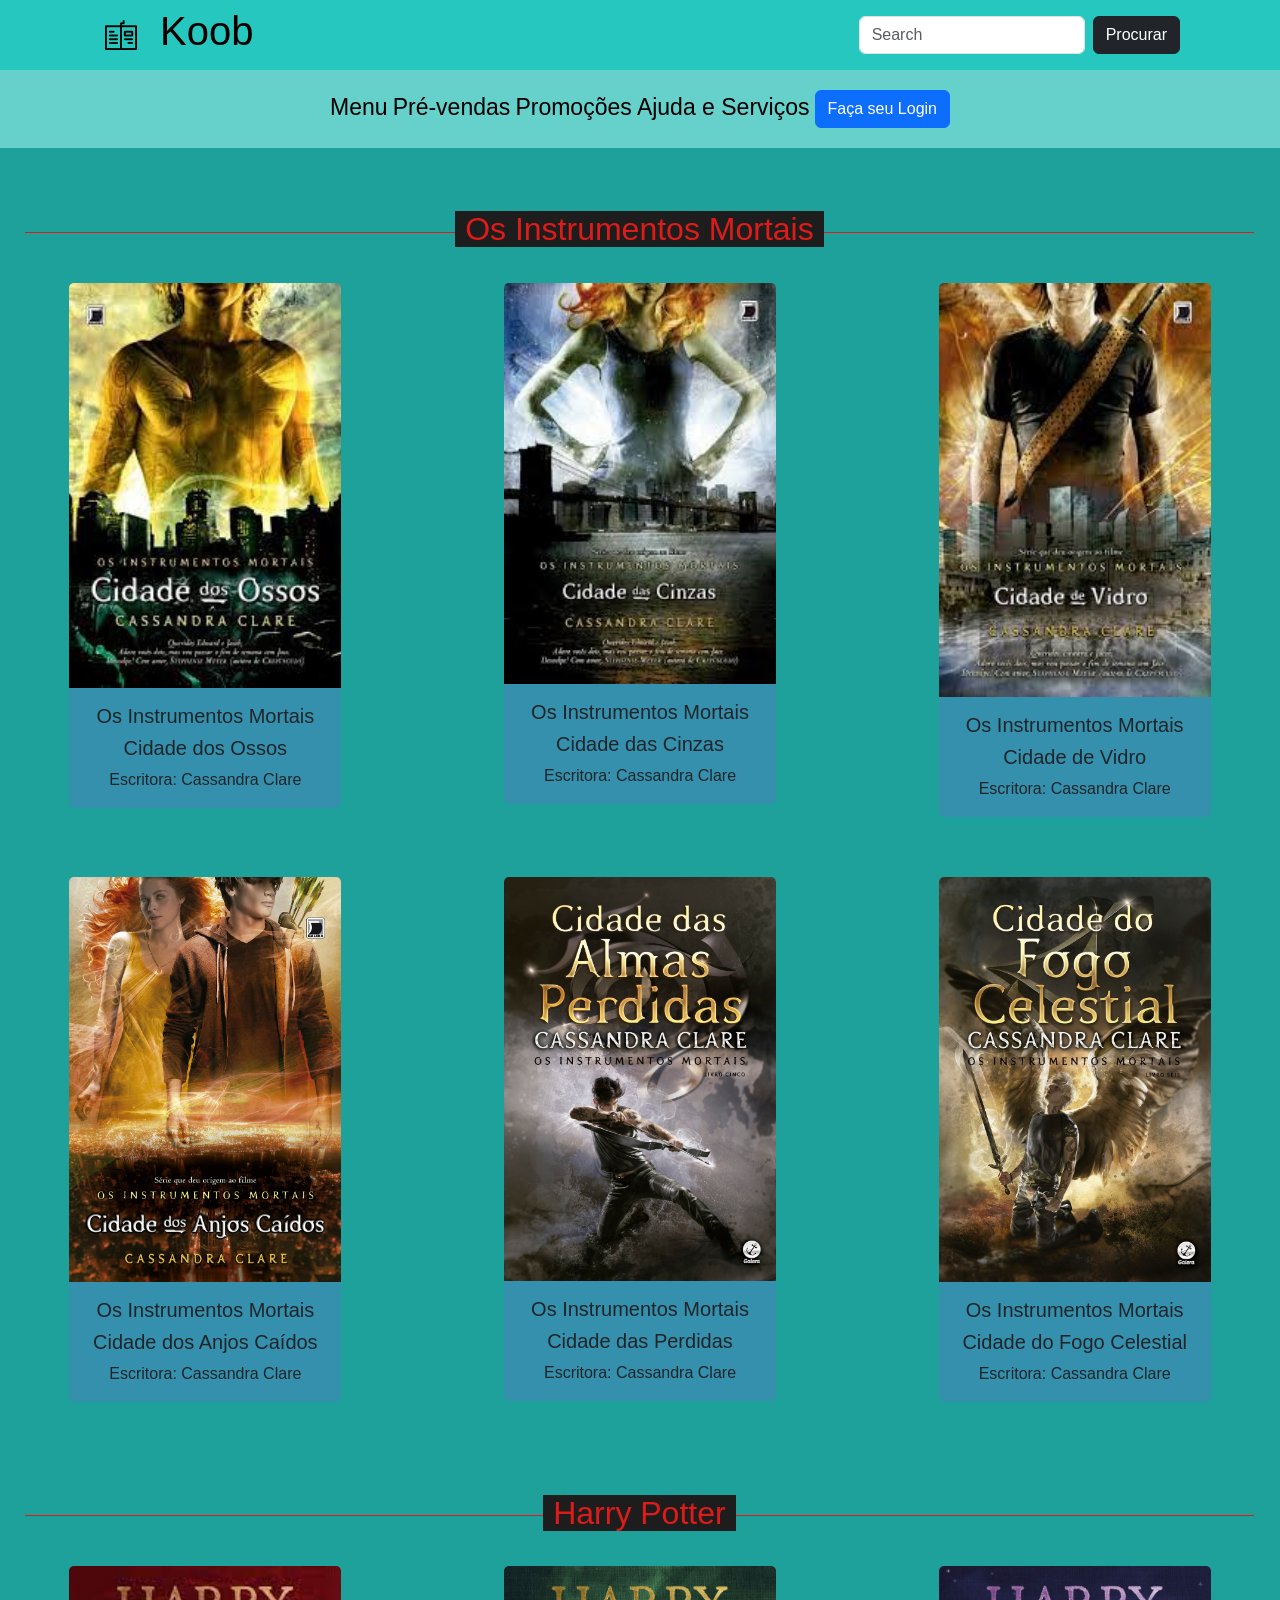
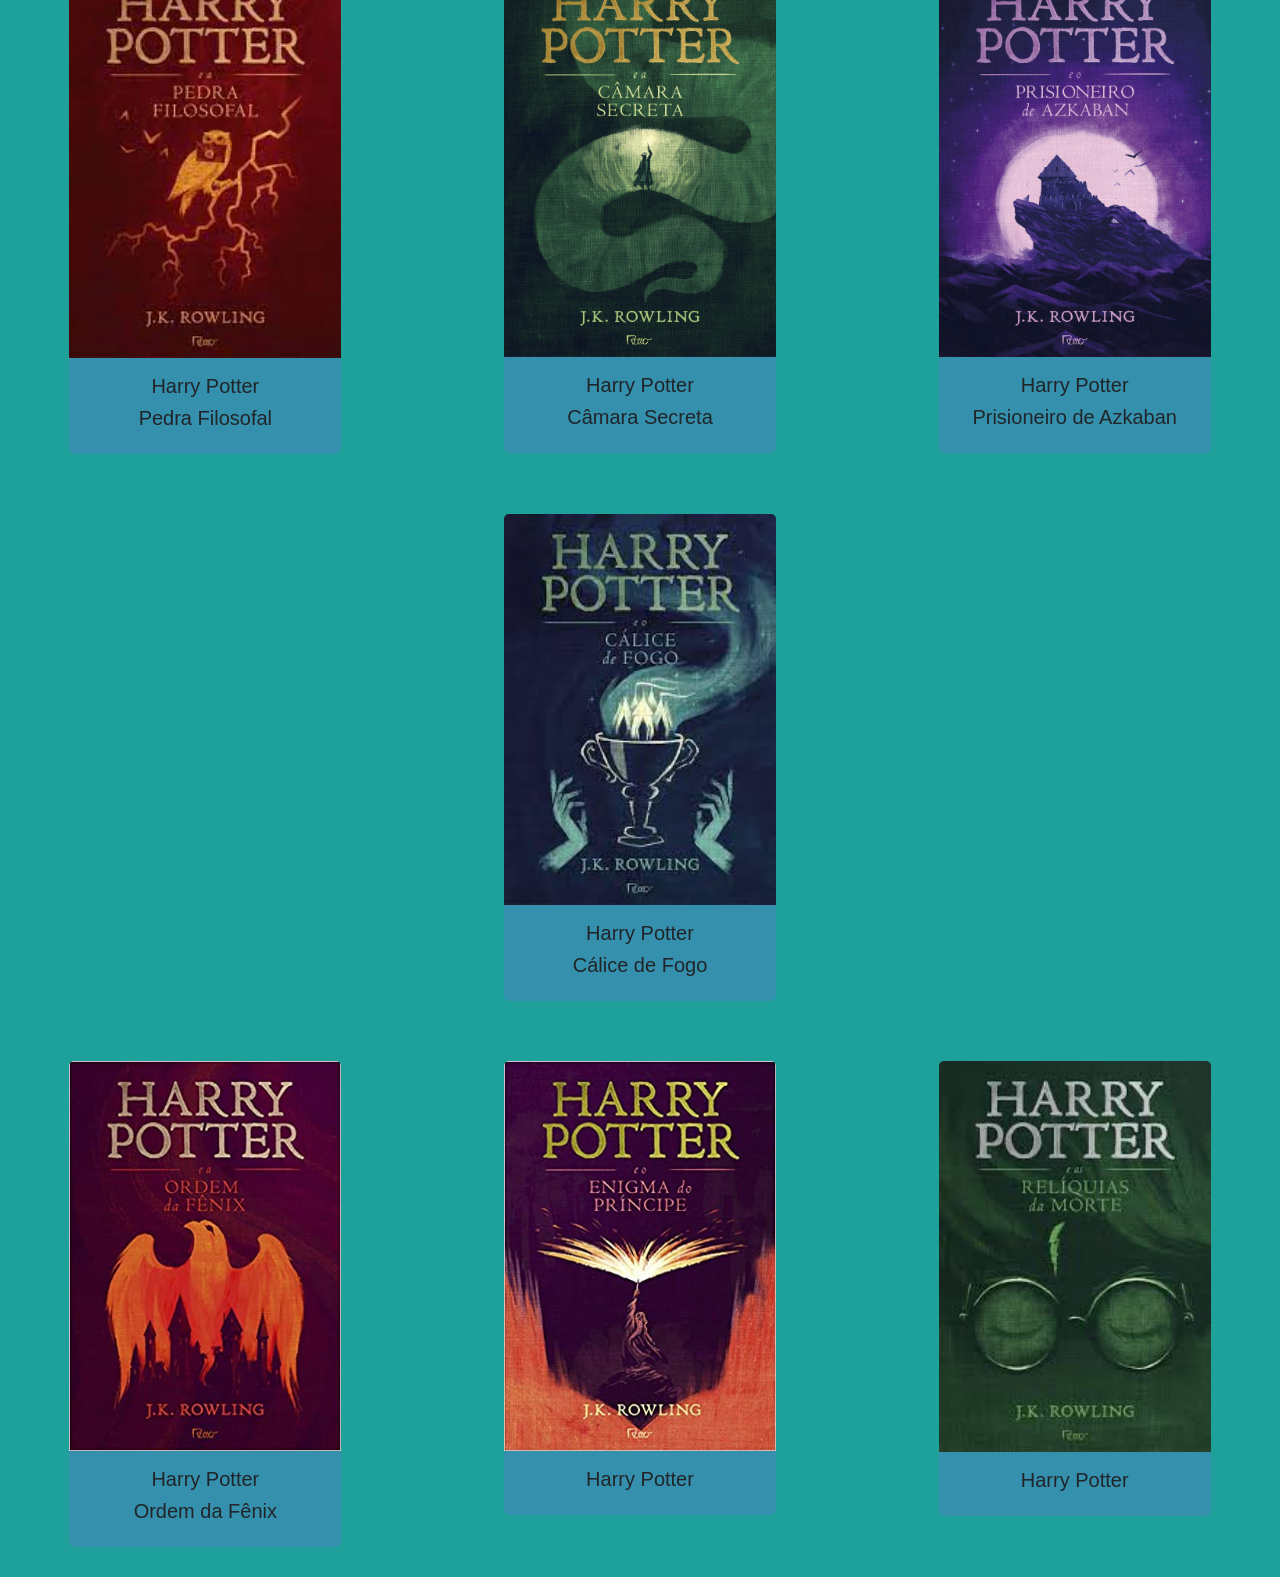
<file: index.html>
<!DOCTYPE html>
<html lang="pt-BR">
<head>

    <meta charset="UTF-8">
    <meta http-equiv="X-UA-Compatible" content="IE=edge">
    <meta name="viewport" content="width=device-width, initial-scale=1.0">
    <link href="https://cdn.jsdelivr.net/npm/bootstrap@5.1.3/dist/css/bootstrap.min.css" rel="stylesheet" integrity="sha384-1BmE4kWBq78iYhFldvKuhfTAU6auU8tT94WrHftjDbrCEXSU1oBoqyl2QvZ6jIW3" crossorigin="anonymous">
    <link rel="stylesheet" href="css/style.css">
    <link rel="stylesheet" href="css/form.css">
    <link rel="stylesheet" href="fontawesome-free-6.0.0-beta3-web/css/all.css">
    <title> Koob </title>

</head>
<body>

<audio src="" loop  >
</audio>

    <nav class="menu-nav"> <!-- começo da navbar -->


      <img src="img/open-book.png" alt="" class="open">
      <img src="img/notebook.png" alt="" class="close">

      <a href="#" class="titulo"> <h1> Koob </h1> </a>
      <div class="openmenu"><i class="fa fa-bars"></i> </div>
      <ul class="menu-list">

        <form class="d-flex">
          <input class="form-control me-2" type="search" placeholder="Search" aria-label="Search">
          <button type="button" class="btn btn-dark">Procurar</button>
        </form>

        <div class="closemenu"><i class="fa fa-times"></i></div>

        <div class="telefone">

          <a href="#menuNavega" id="btnAbrirNav" class="abrirContent navComp__link"><i class="icon-arrow-down"></i>Menu</a>
          <br>
          <a href="https://www.cinepolis.com.br/pre-vendas/" class="navComp__link navComp__link--pv">Pré-vendas</a>
          <br>
          <a href="https://www.cinepolis.com.br/promocoes.html" class="navComp__link navComp__link--pv">Promoções</a>
          <br>
          <a href="https://www.cinepolis.com.br/produtos-e-servicos.html" class="navComp__link navComp__link--ps">Ajuda e Serviços</a>

        </div>

        <span class="icons">

          <a href="https://pt-br.facebook.com/"> <i class="fab fa-facebook"> </i> </a>
          <a href="https://www.instagram.com/"> <i class="fab fa-instagram"> </i ></a>
          <a href="https://twitter.com/i/flow/login"> <i class="fab fa-twitter"> </i> </a>
          <a href="https://github.com/"> <i class="fab fa-github"> </i> </a>

        </span>
      </ul>
    </nav> <!-- fim da nav bar -->

    <div class="sub-nav"> <!-- começo da sub-nav -->

      <div class="espacamento">

        <a href="#menuNavega" id="btnAbrirNav" class="abrirContent navComp__link"><i class="icon-arrow-down"></i>Menu</a>
        <a href="https://www.cinepolis.com.br/pre-vendas/" class="navComp__link navComp__link--pv">Pré-vendas</a>
        <a href="https://www.cinepolis.com.br/promocoes.html" class="navComp__link navComp__link--pv">Promoções</a>
        <a href="https://www.cinepolis.com.br/produtos-e-servicos.html" class="navComp__link navComp__link--ps">Ajuda e Serviços</a>
        <div class="modal fade" id="exampleModalToggle" aria-hidden="true" aria-labelledby="exampleModalToggleLabel" tabindex="-1">
          <div class="modal-dialog modal-dialog-centered">
            <div class="modal-content">
              <div class="modal-header">
                <h5 class="modal-title" id="exampleModalToggleLabel"> Faça seu Login </h5>
                <button type="button" class="btn-close" data-bs-dismiss="modal" aria-label="Close"></button>
              </div>
              <div class="modal-body">

                <form class="formulario">

                  <label for="name"> Nome completo: </label>
                  <br>
                  <input type="text" placeholder=" Digite aqui seu Nome ">
                  <br>
                  <label for="cpf"> CPF: </label>
                  <br>
                  <input type="password" placeholder=" Insira aqui seu CPF ">
                  <br>
                  <label for="email"> Email: </label>
                  <br>
                  <input type="email" placeholder=" Insira aqui seu Email ">
                  <br>
                  <button type="submit"> Entrar </button>

                </form>

              </div>
              <div class="modal-footer">
                <button class="btn btn-primary" data-bs-target="#exampleModalToggle2" data-bs-toggle="modal"> Faça a Inscrição </button>
              </div>
            </div>
          </div>
        </div>
        <div class="modal fade" id="exampleModalToggle2" aria-hidden="true" aria-labelledby="exampleModalToggleLabel2" tabindex="-1">
          <div class="modal-dialog modal-dialog-centered">
            <div class="modal-content">
              <div class="modal-header">
                <h5 class="modal-title" id="exampleModalToggleLabel2"> Faça sua Inscrição </h5>
                <button type="button" class="btn-close" data-bs-dismiss="modal" aria-label="Close"></button>
              </div>
              <div class="modal-body">

                <form class="formulario">

                  <label for="name"> Nome completo: </label>
                  <br>
                  <input type="text" placeholder=" Digite aqui seu Nome ">
                  <br>
                  <label for="cpf"> CPF: </label>
                  <br>
                  <input type="password" placeholder=" Insira aqui seu CPF ">
                  <br>
                  <label for="email"> Email: </label>
                  <br>
                  <input type="email" placeholder=" Insira aqui seu Email ">
                  <br>
                  <button id="inscricao" type="submit"> Inscrever </button> <!-- Depoia se clicar e estiver certo ira para a tela-->

                </form>

              </div>
              <div class="modal-footer">
                <button class="btn btn-primary" data-bs-target="#exampleModalToggle" data-bs-toggle="modal"> Fazer seu Login </button>
              </div>
            </div>
          </div>
        </div>
        <a class="btn btn-primary" data-bs-toggle="modal" href="#exampleModalToggle" role="button"> Faça seu Login </a>

      </div>


    </div> <!-- fim da sub-nav -->

    <h2 class="linha"><span> Os Instrumentos Mortais </span></h2>

    <div class="row">

      <div> <!-- coluna cartões -->

        <div class="row"> <!-- coluna cartâo 1 -->

          <div class="col">
            <div class="card" style="width: 17rem;">
              <img src="img/cidade-dos-ossos1.jpg" class="card-img-top" alt="...">
              <div class="card-body">
                <h5 class="card-title"> Os Instrumentos Mortais </h5>
                <h5 class="card-title"> Cidade dos Ossos </h5>
                <p class="card-text"> Escritora: Cassandra Clare </p>
              </div>
            </div>
          </div>
          <div class="col">
            <div class="card" style="width: 17rem;">
              <img src="img/cidade-dos-ossos2.jpg" class="card-img-top" alt="...">
              <div class="card-body">
                <h5 class="card-title"> Os Instrumentos Mortais </h5>
                <h5 class="card-title"> Cidade das Cinzas </h5>
                <p class="card-text"> Escritora: Cassandra Clare </p>
              </div>
            </div>
          </div>
          <div class="col">
            <div class="card" style="width: 17rem;">
              <img src="img/cidade-dos-ossos3.jpg" class="card-img-top" alt="...">
              <div class="card-body">
                <h5 class="card-title"> Os Instrumentos Mortais </h5>
                <h5 class="card-title"> Cidade de Vidro </h5>
                <p class="card-text"> Escritora: Cassandra Clare </p>
              </div>
            </div>
          </div>

        </div>

        <div class="row">

          <div class="col">
            <div class="card" style="width: 17rem;">
              <img src="img/cidade-dos-ossos4.jpg" class="card-img-top" alt="...">
              <div class="card-body">
                <h5 class="card-title"> Os Instrumentos Mortais </h5>
                <h5 class="card-title"> Cidade dos Anjos Caídos </h5>
                <p class="card-text"> Escritora: Cassandra Clare </p>
              </div>
            </div>
          </div>
          <div class="col">
            <div class="card" style="width: 17rem;">
              <img src="img/cidade-dos-ossos5.jpg" class="card-img-top" alt="...">
              <div class="card-body">
                <h5 class="card-title"> Os Instrumentos Mortais </h5>
                <h5 class="card-title"> Cidade das Perdidas </h5>
                <p class="card-text"> Escritora: Cassandra Clare </p>
              </div>
            </div>
          </div>
          <div class="col">
            <div class="card" style="width: 17rem;">
              <img src="img/cidade-dos-ossos6.jpg" class="card-img-top" alt="...">
              <div class="card-body">
                <h5 class="card-title"> Os Instrumentos Mortais </h5>
                <h5 class="card-title"> Cidade do Fogo Celestial </h5>
                <p class="card-text"> Escritora: Cassandra Clare </p>
              </div>
            </div>
          </div>

        </div>

        <h2 class="linha"><span> Harry Potter </span></h2>

        <div class="row"> <!-- coluna cartâo 2 -->

          <div class="col">
            <div class="card" style="width: 17rem;">
              <img src="img/harry-potter1.jpg" class="card-img-top" alt="...">
              <div class="card-body">
                <h5 class="card-title"> Harry Potter </h5>
                <h5 class="card-title"> Pedra Filosofal  </h5>
              </div>
            </div>
          </div>
          <div class="col">
            <div class="card" style="width: 17rem;">
              <img src="img/harry-potter2.jpg" class="card-img-top" alt="...">
              <div class="card-body">
                <h5 class="card-title"> Harry Potter </h5>
                <h5 class="card-title"> Câmara Secreta </h5>
                <p class="card-text"></p>
              </div>
            </div>
          </div>
          <div class="col">
            <div class="card" style="width: 17rem;">
              <img src="img/harry-potter3.jpg" class="card-img-top" alt="...">
              <div class="card-body">
                <h5 class="card-title"> Harry Potter </h5>
                <h5 class="card-title"> Prisioneiro de Azkaban </h5>
                <p class="card-text"></p>
              </div>
            </div>
          </div>
          <div class="col">
            <div class="card" style="width: 17rem;">
              <img src="img/harry-potter4.jpg" class="card-img-top" alt="...">
              <div class="card-body">
                <h5 class="card-title"> Harry Potter </h5>
                <h5 class="card-title"> Cálice de Fogo </h5>
                <p class="card-text"></p>
              </div>
            </div>
          </div>

        </div>

        <div class="row"> <!-- coluna cartâo 2 -->

          <div class="col">
            <div class="card" style="width: 17rem;">
              <img src="img/harry-potter5.jpg" class="card-img-top" alt="...">
              <div class="card-body">
                <h5 class="card-title"> Harry Potter </h5>
                <h5 class="card-title"> Ordem da Fênix </h5>
                <p class="card-text"></p>
              </div>
            </div>
          </div>
          <div class="col">
            <div class="card" style="width: 17rem;">
              <img src="img/harry-potter6.jpg" class="card-img-top" alt="...">
              <div class="card-body">
                <h5 class="card-title"> Harry Potter </h5>
                <h5 class="card-title">  </h5>
                <p class="card-text"></p>
              </div>
            </div>
          </div>
          <div class="col">
            <div class="card" style="width: 17rem;">
              <img src="img/harry-potter7.jpg" class="card-img-top" alt="...">
              <div class="card-body">
                <h5 class="card-title"> Harry Potter </h5>
                <h5 class="card-title">  </h5>
                <p class="card-text"></p>
              </div>
            </div>
          </div>

        </div>

      </div>

      <div class="row"> <!-- coluna cartâo 2 -->

      </div>
    </div>

    <script src="https://cdn.jsdelivr.net/npm/bootstrap@5.1.3/dist/js/bootstrap.bundle.min.js" integrity="sha384-ka7Sk0Gln4gmtz2MlQnikT1wXgYsOg+OMhuP+IlRH9sENBO0LRn5q+8nbTov4+1p" crossorigin="anonymous"></script>
    <script src="js/script.js"></script>
</body>
</html>
</file>
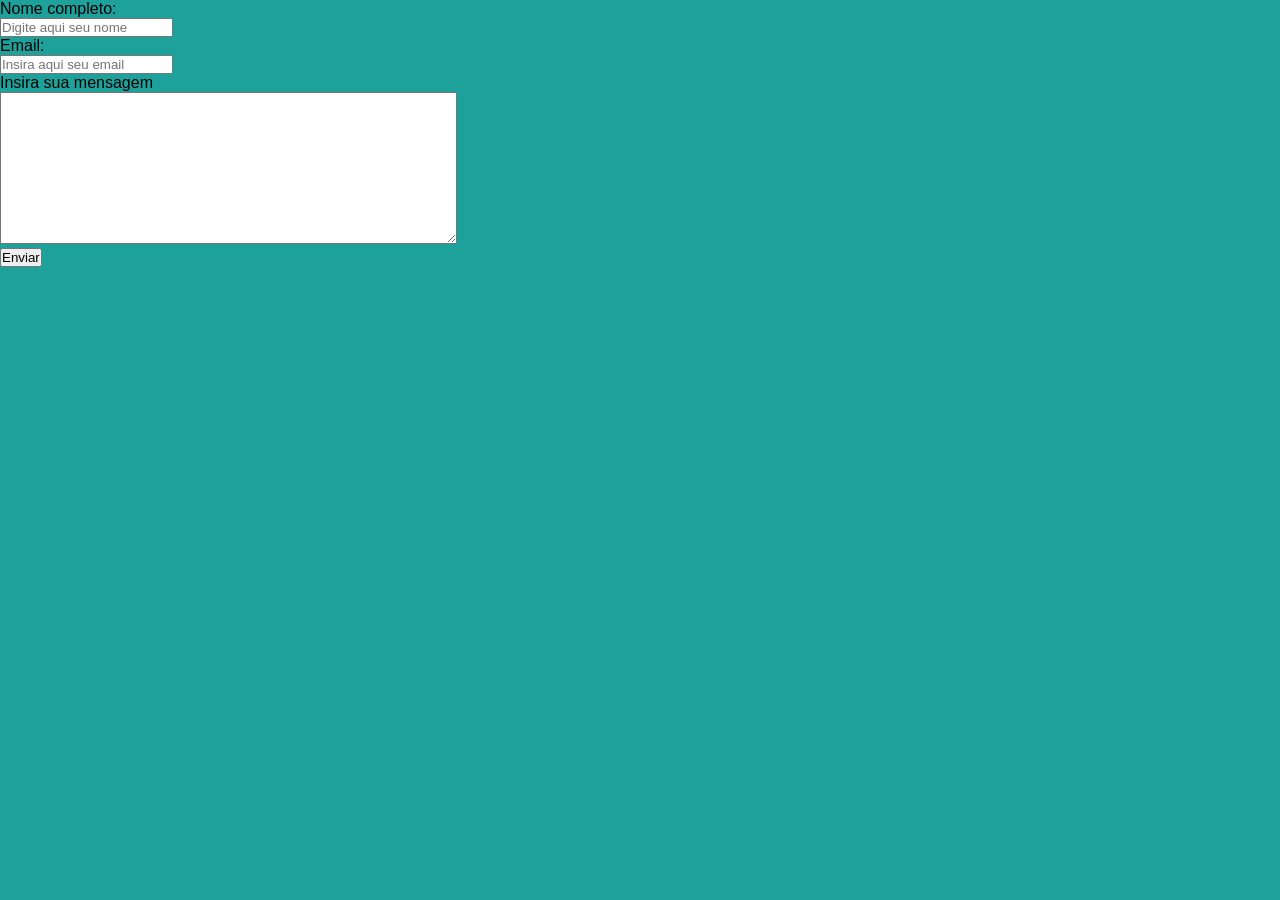
<file: form.html>
<!DOCTYPE html>
<html lang="pt-BR">
<head>

    <meta charset="UTF-8">
    <meta http-equiv="X-UA-Compatible" content="IE=edge">
    <meta name="viewport" content="width=device-width, initial-scale=1.0">
    <link rel="stylesheet" href="css/form.css">
    
    <title> Koob Form </title>

</head>
<body>

    <form>

        <label for="name">Nome completo:</label>
        <br>
        <input type="text" placeholder="Digite aqui seu nome">
        <br>
        <label for="email">Email:</label>
        <br>
        <input type="email" placeholder="Insira aqui seu email">
        <br>
        <label for="text">Insira sua mensagem</label>
        <br>
        <textarea name="text" cols="55" rows="10"></textarea>
        <br>
        <button type="submit">Enviar</button>

    </form>

</body>
</html>
</file>
<file: css/style.css>
*{

    box-sizing: border-box;
    padding: 0;
    margin: 0;

}
body{

    background: #3490ac;
    z-index: 0;
    overflow-x: hidden;

}
a{

    color: black;
    text-decoration:none;
    font-size: 23px;


}
.telefone{

display: none;

}
.menu-nav{

    background-color: #26C7BF;
    color: white;
    display: flex;
    justify-content: space-around;
    align-items: center;
    width: 100%;
    padding: 5px;
    z-index: 1;
    position: fixed;
    top: 0;
    height: 4.4rem;

}
.menu-list{

    display: flex;
    width: 70%;
    margin: auto;
    justify-content: center;
    align-items: center;

}
.openmenu{

    font-size: 2rem;
    margin: 20px;
    display: none;
    cursor: pointer;

}
.closemenu{

    font-size: 2rem;
    display: none;
    cursor: pointer;

}
.sub-nav{

    display: flex;
    background: #66D0CB;
    width: 100%;
    padding: 20px;
    align-items: center;
    justify-content: center;
    margin: auto;
    margin-top: 4.4rem;

}
.espacamento{

    display: flex;
    width: 50%;
    margin: auto;
    justify-content: space-between;

}
.fa-facebook:hover{

    color: gray;

}
.fa-instagram:hover{

    color: gray;

}
.fa-twitter:hover{

    color: gray;

}
.fa-github:hover{

    color: gray;

}
.titulo{

    margin-left: auto;
    width: 180px;

}

.icons{

    display: none;

}
.col{

    margin: 30px;

}
.card{

    background: #3490ac;
    border: none;
    text-align: center;
    margin: auto;

}
.linha{

    width: 96%;
    text-align: left;
    font-weight: lighter;
    border-bottom: 1px solid #DD1C1A;
    line-height: 0.1em;
    margin-top: 80px;
    margin-left: 25px;
    margin-bottom: 20px;
    color: #DD1C1A;
    text-align: center;

}
.linha span{

     background: rgb(29, 29, 29);
     padding:0 10px;

}
.open{

    display: block;
    margin-left: 100px;

}
.close{

    display: none;

}
.d-flex{

    position: absolute;
    right: 100px;

}
.modal{

    position: absolute;
    right: 100px;

}
@media (max-width: 700px) {

.color-telefone{

color: #DD1C1A;

}

.telefone{

    display: block;
    text-align: center;

}

.menu-nav{

    display: flex;
    background: #66D0CB;
    width: 100%;
    padding: 5px;
    z-index: 1;
    position: fixed;
    top: 0;

}

.menu-list{

    height: 80vh;
    position: fixed;
    top: 0;
    right: 0;
    left: 0;
    background-color: #66D0CB;
    flex-direction: column;
    align-items: center;
    justify-content: center;
    transition: top ease 1s;
    display: none;
    width: 100%;

}

.openmenu{

    display: block;

}

.closemenu{

    display: block;
    position: absolute;
    top: 20px;
    right: 20px;

}

.titulo{

    display: flex;
    justify-content: center;
    align-items: center;
    margin: auto;
    text-align: center;

}

.brusqueta, .logo2, .sub-nav, .btn{

    display: none;

}

.fa-facebook, .fa-instagram, .fa-twitter, .fa-github{

    align-items: center;
    justify-content: center;
    display:block

}

.icons{

    display: block;

}

.open{

    display: none;

}

.close{

    display: block;

}

.d-flex, .form-control{

    display: none;

}

}
</file>
<file: css/form.css>
*{
    margin: 0;
    padding: 0;
    box-sizing: border-box;
    font-family: 'Montserrat', sans-serif;

}

body{

    background-color:#1fa19b;
    background-position: center;
    background-size: 100%;
    font-weight: lighter;

}

.formulario label{

    font-size: 25px;

}

.formulario input{

    width: 80%;
    height: 40px;
    margin: 20px;
    padding: 10px;
    color: rgb( 027 , 000 , 009 );
    border: 1px;
    border-style: solid;
    border-color: #3490AC;
    border-radius: 10px;
    background-color:#59C0C3;

}

.formulario input:hover{

    border-color: #3490AC;

}

.formulario textarea{

    border: 1px;
    border-style: solid;
    border-color: #3490AC;
    border-radius: 10px;
    background-color:#59C0C3;
    color: rgb( 027 , 000 , 009 );
    margin-top: 25px;

}

.formulario textarea:hover{

    border-color: #3490AC;

}

.formulario button{

    height: 40px;
    width: 30%;
    background: #034570;
    color: white;
    border: none;
    font-size: 20px;
    font-weight: bold;
    border-radius: 5px;
    margin: 10px;

}

.formulario button:hover{

    background: #2e6386;

}
</file>
